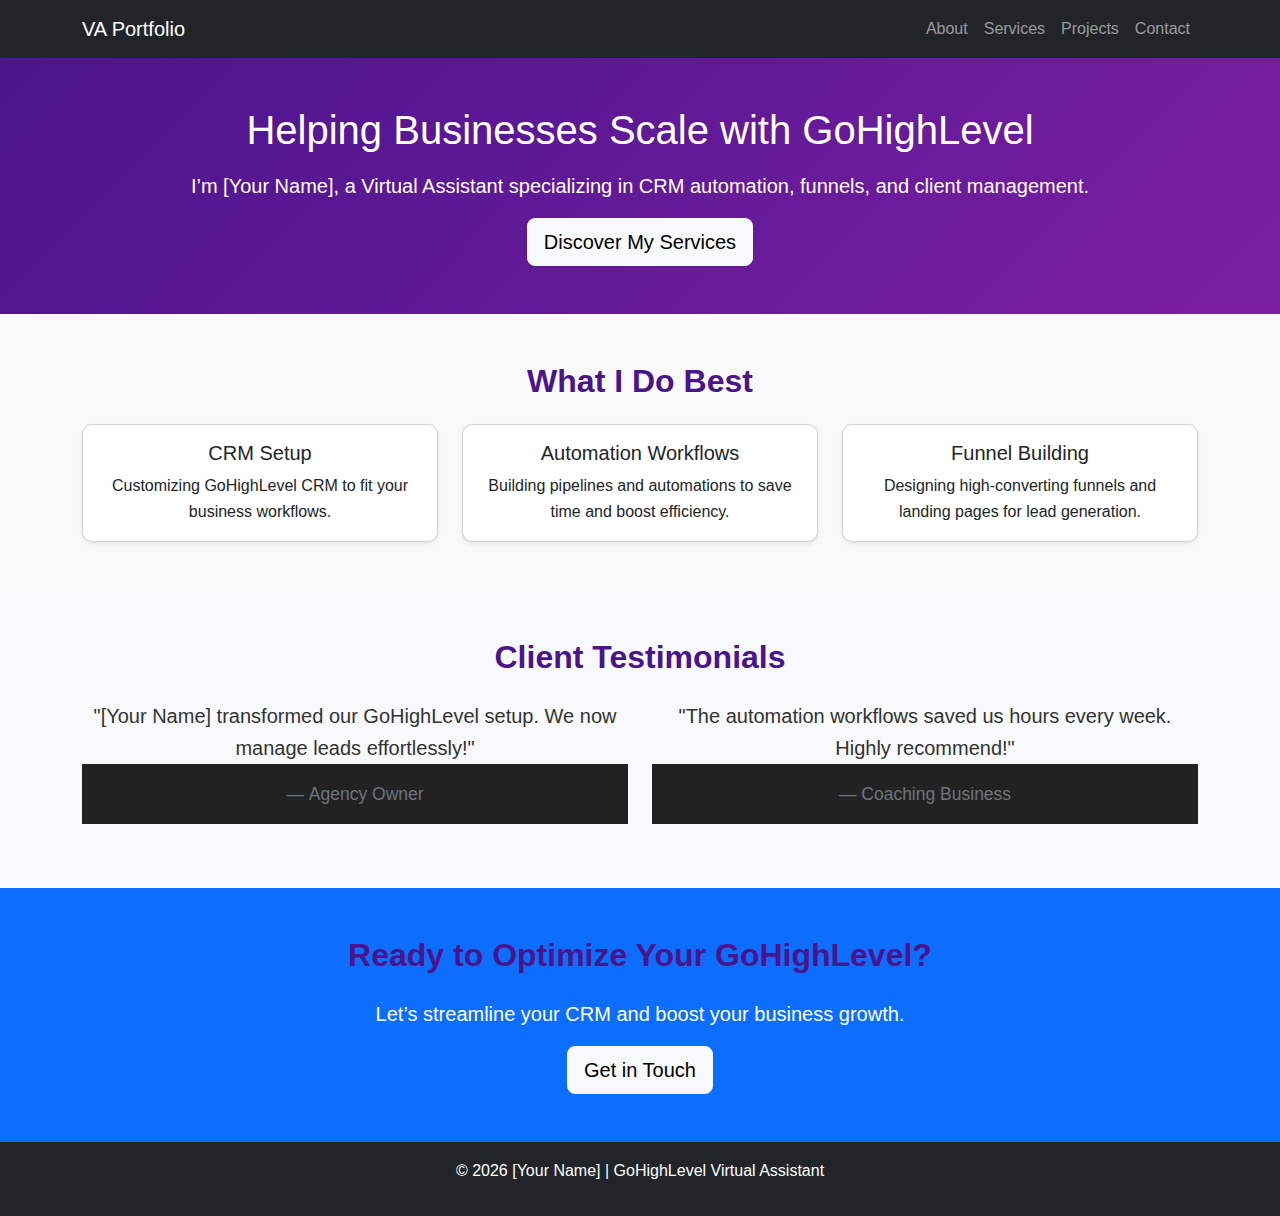
<file: index.html>
<!DOCTYPE html>
<html lang="en">
<head>
  <meta charset="UTF-8">
  <title>GoHighLevel Virtual Assistant Portfolio</title>
  <link href="https://cdn.jsdelivr.net/npm/bootstrap@5.3.2/dist/css/bootstrap.min.css" rel="stylesheet">
  <link rel="stylesheet" href="style.css">
</head>
<body>
  <!-- Navbar -->
  <nav class="navbar navbar-expand-lg navbar-dark bg-dark">
    <div class="container">
      <a class="navbar-brand" href="index.html">VA Portfolio</a>
      <button class="navbar-toggler" type="button" data-bs-toggle="collapse" data-bs-target="#navMenu">
        <span class="navbar-toggler-icon"></span>
      </button>
      <div class="collapse navbar-collapse" id="navMenu">
        <ul class="navbar-nav ms-auto">
          <li class="nav-item"><a class="nav-link" href="about.html">About</a></li>
          <li class="nav-item"><a class="nav-link" href="services.html">Services</a></li>
          <li class="nav-item"><a class="nav-link" href="projects.html">Projects</a></li>
          <li class="nav-item"><a class="nav-link" href="contact.html">Contact</a></li>
        </ul>
      </div>
    </div>
  </nav>

  <!-- Hero Section -->
  <header class="bg-primary text-white text-center py-5">
    <div class="container">
      <h1>Helping Businesses Scale with GoHighLevel</h1>
      <p class="lead">I’m [Your Name], a Virtual Assistant specializing in CRM automation, funnels, and client management.</p>
      <a href="services.html" class="btn btn-light btn-lg">Discover My Services</a>
    </div>
  </header>

  <!-- Services Highlights -->
  <section class="py-5">
    <div class="container text-center">
      <h2 class="mb-4">What I Do Best</h2>
      <div class="row">
        <div class="col-md-4">
          <div class="card shadow-sm">
            <div class="card-body">
              <h5 class="card-title">CRM Setup</h5>
              <p class="card-text">Customizing GoHighLevel CRM to fit your business workflows.</p>
            </div>
          </div>
        </div>
        <div class="col-md-4">
          <div class="card shadow-sm">
            <div class="card-body">
              <h5 class="card-title">Automation Workflows</h5>
              <p class="card-text">Building pipelines and automations to save time and boost efficiency.</p>
            </div>
          </div>
        </div>
        <div class="col-md-4">
          <div class="card shadow-sm">
            <div class="card-body">
              <h5 class="card-title">Funnel Building</h5>
              <p class="card-text">Designing high-converting funnels and landing pages for lead generation.</p>
            </div>
          </div>
        </div>
      </div>
    </div>
  </section>

  <!-- Testimonials -->
  <section class="bg-light py-5">
    <div class="container text-center">
      <h2 class="mb-4">Client Testimonials</h2>
      <div class="row">
        <div class="col-md-6">
          <blockquote class="blockquote">
            <p>"[Your Name] transformed our GoHighLevel setup. We now manage leads effortlessly!"</p>
            <footer class="blockquote-footer">Agency Owner</footer>
          </blockquote>
        </div>
        <div class="col-md-6">
          <blockquote class="blockquote">
            <p>"The automation workflows saved us hours every week. Highly recommend!"</p>
            <footer class="blockquote-footer">Coaching Business</footer>
          </blockquote>
        </div>
      </div>
    </div>
  </section>

  <!-- Call to Action -->
  <section class="py-5 text-center bg-primary text-white">
    <div class="container">
      <h2>Ready to Optimize Your GoHighLevel?</h2>
      <p class="lead">Let’s streamline your CRM and boost your business growth.</p>
      <a href="contact.html" class="btn btn-light btn-lg">Get in Touch</a>
    </div>
  </section>

  <!-- Footer -->
  <footer class="bg-dark text-white text-center py-3">
    <p>&copy; 2026 [Your Name] | GoHighLevel Virtual Assistant</p>
  </footer>

  <script src="https://cdn.jsdelivr.net/npm/bootstrap@5.3.2/dist/js/bootstrap.bundle.min.js"></script>
</body>
</html>
</file>
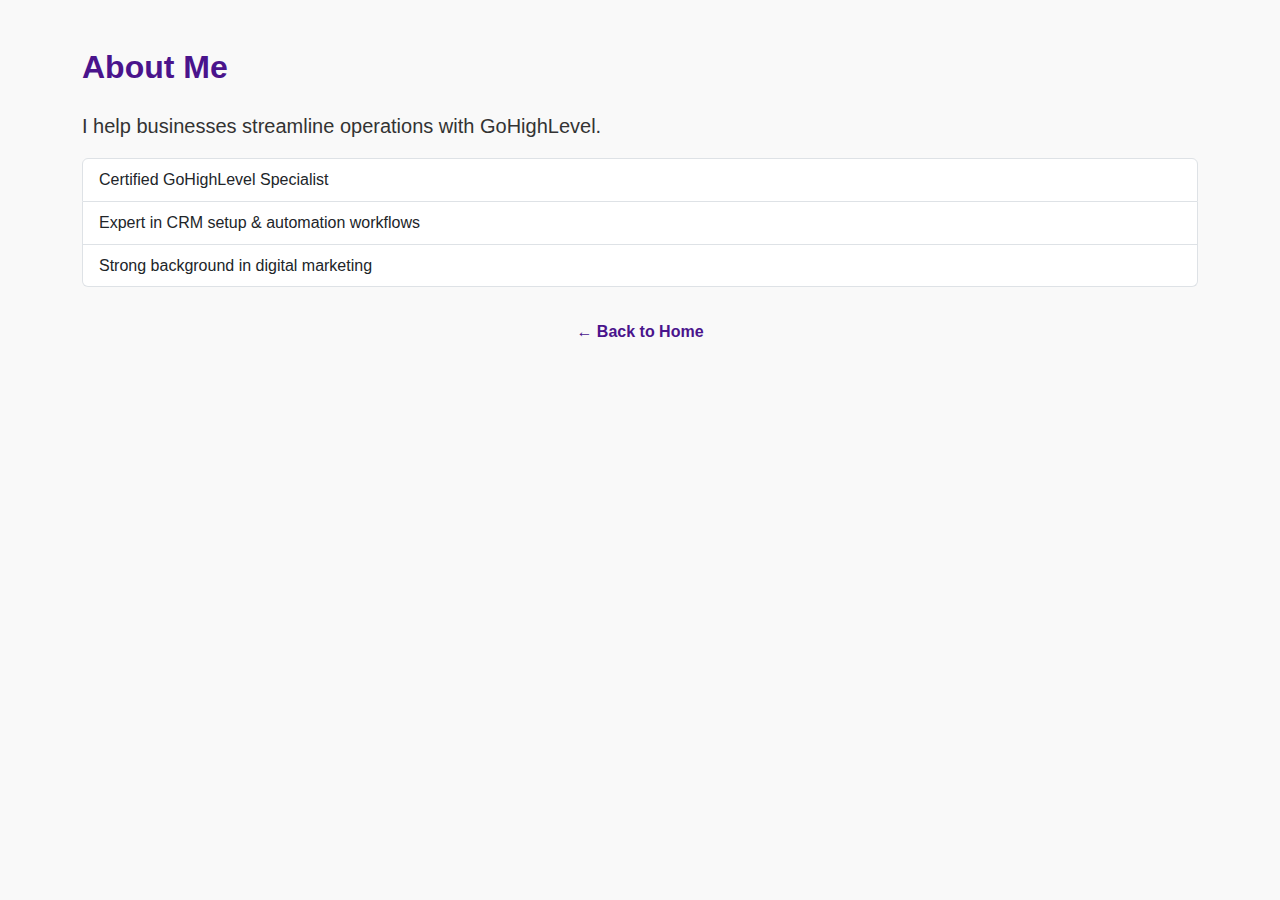
<file: about.html>
<!DOCTYPE html>
<html lang="en">
<head>
  <meta charset="UTF-8">
  <title>About Me | GoHighLevel VA</title>
  <link href="https://cdn.jsdelivr.net/npm/bootstrap@5.3.2/dist/css/bootstrap.min.css" rel="stylesheet">
  <link rel="stylesheet" href="style.css">
</head>
<body>
  <div class="container py-5">
    <h2 class="mb-4">About Me</h2>
    <p class="lead">I help businesses streamline operations with GoHighLevel.</p>
    <ul class="list-group">
      <li class="list-group-item">Certified GoHighLevel Specialist</li>
      <li class="list-group-item">Expert in CRM setup & automation workflows</li>
      <li class="list-group-item">Strong background in digital marketing</li>
    </ul>
    <div class="back-home">
      <a href="index.html">← Back to Home</a>
    </div>
  </div>
</body>
</html>
</file>
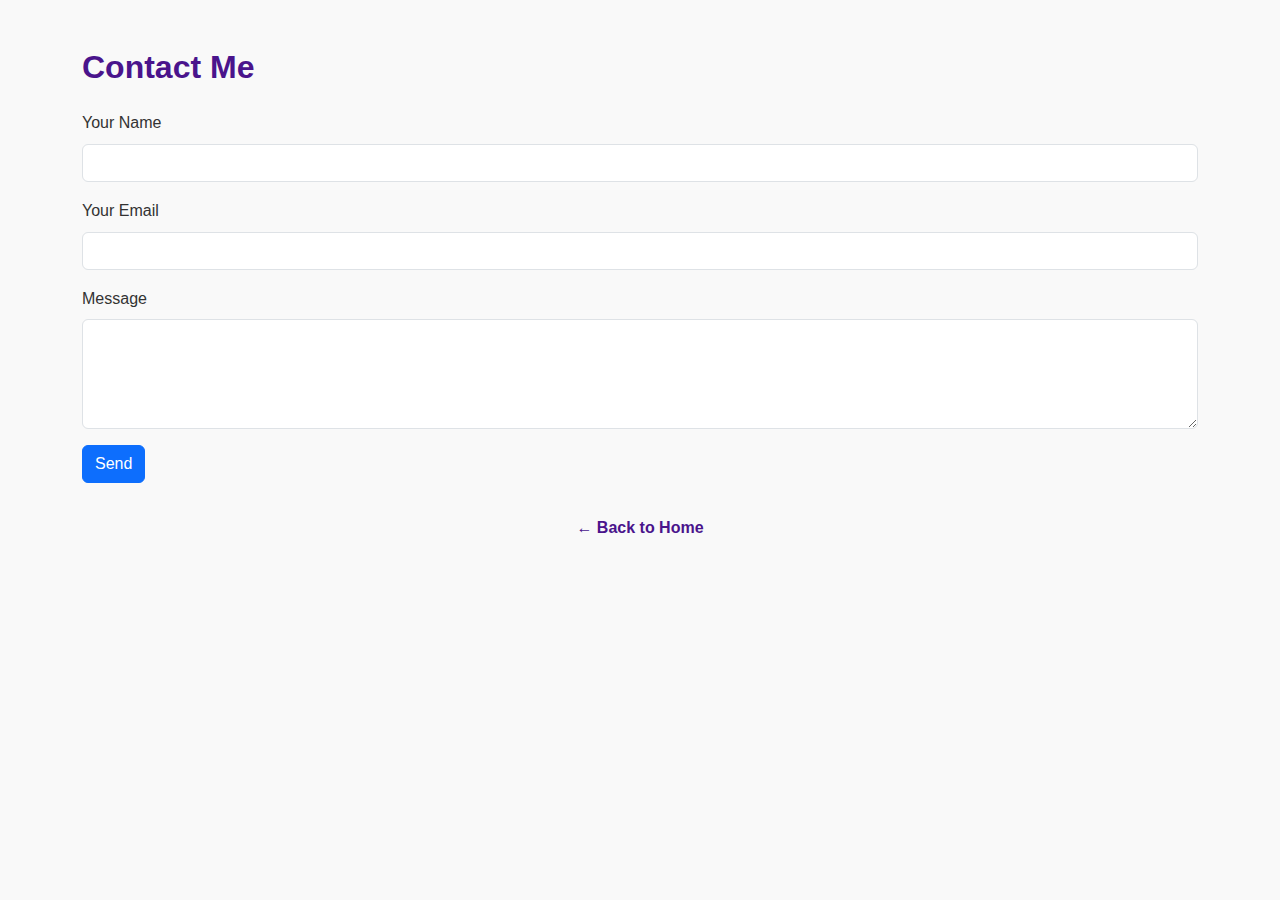
<file: contact.html>
<!DOCTYPE html>
<html lang="en">
<head>
  <meta charset="UTF-8">
  <title>Contact | GoHighLevel VA</title>
  <link href="https://cdn.jsdelivr.net/npm/bootstrap@5.3.2/dist/css/bootstrap.min.css" rel="stylesheet">
  <link rel="stylesheet" href="style.css">
</head>
<body>
  <div class="container py-5">
    <h2 class="mb-4">Contact Me</h2>
    <form>
      <div class="mb-3">
        <label for="name" class="form-label">Your Name</label>
        <input type="text" class="form-control" id="name">
      </div>
      <div class="mb-3">
        <label for="email" class="form-label">Your Email</label>
        <input type="email" class="form-control" id="email">
      </div>
      <div class="mb-3">
        <label for="message" class="form-label">Message</label>
        <textarea class="form-control" id="message" rows="4"></textarea>
      </div>
      <button type="submit" class="btn btn-primary">Send</button>
    </form>
    <div class="back-home">
      <a href="index.html">← Back to Home</a>
    </div>
  </div>
</body>
</html>
</file>
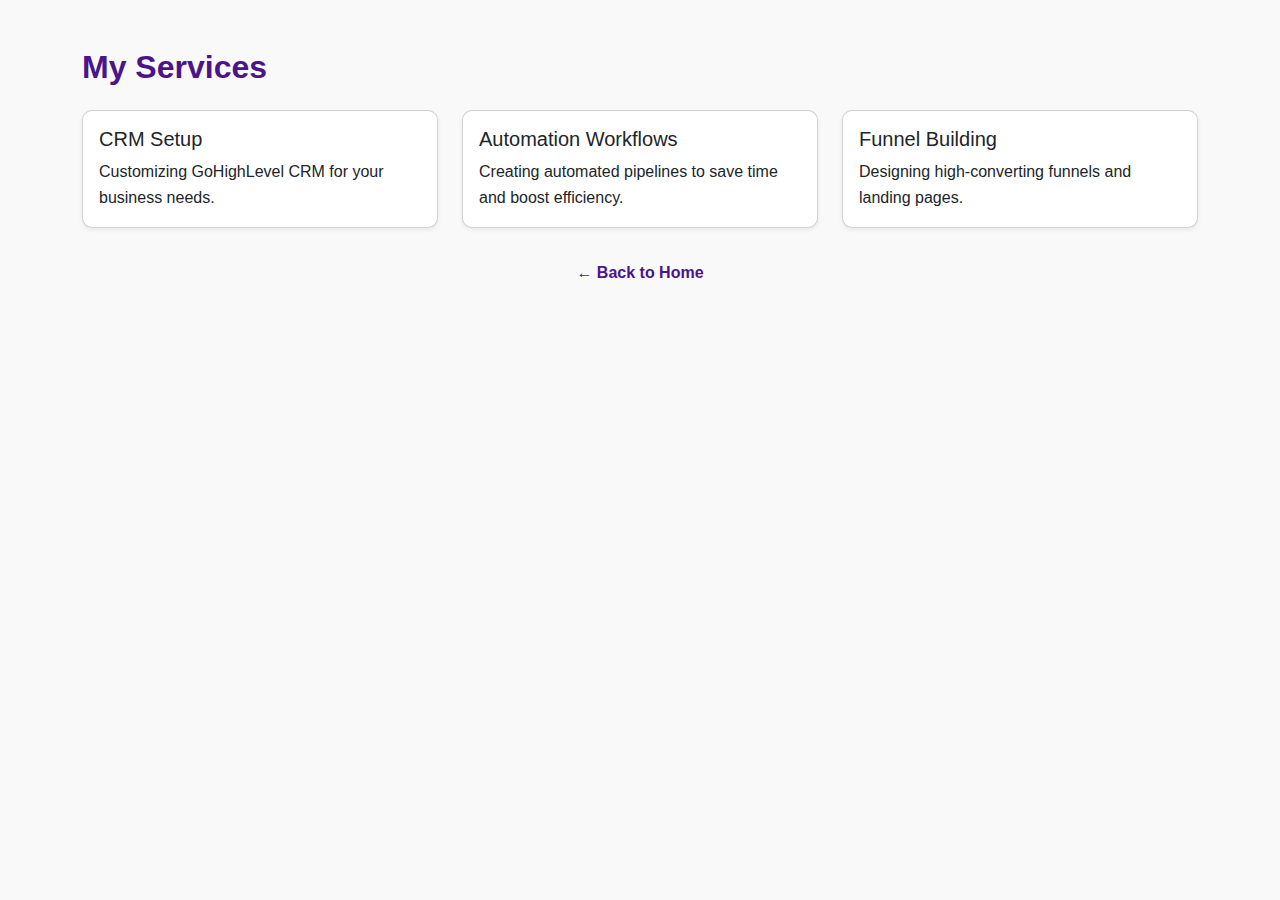
<file: services.html>
<!DOCTYPE html>
<html lang="en">
<head>
  <meta charset="UTF-8">
  <title>Services | GoHighLevel VA</title>
  <link href="https://cdn.jsdelivr.net/npm/bootstrap@5.3.2/dist/css/bootstrap.min.css" rel="stylesheet">
  <link rel="stylesheet" href="style.css">
</head>
<body>
  <div class="container py-5">
    <h2 class="mb-4">My Services</h2>
    <div class="row">
      <div class="col-md-4">
        <div class="card shadow-sm">
          <div class="card-body">
            <h5 class="card-title">CRM Setup</h5>
            <p class="card-text">Customizing GoHighLevel CRM for your business needs.</p>
          </div>
        </div>
      </div>
      <div class="col-md-4">
        <div class="card shadow-sm">
          <div class="card-body">
            <h5 class="card-title">Automation Workflows</h5>
            <p class="card-text">Creating automated pipelines to save time and boost efficiency.</p>
          </div>
        </div>
      </div>
      <div class="col-md-4">
        <div class="card shadow-sm">
          <div class="card-body">
            <h5 class="card-title">Funnel Building</h5>
            <p class="card-text">Designing high-converting funnels and landing pages.</p>
          </div>
        </div>
      </div>
    </div>
    <div class="back-home">
      <a href="index.html">← Back to Home</a>
    </div>
  </div>
</body>
</html>
</file>
<file: style.css>
/* Global Reset */
* {
  margin: 0;
  padding: 0;
  box-sizing: border-box;
}

/* Body & Typography */
body {
  font-family: 'Segoe UI', Arial, sans-serif;
  background: #f9f9f9;
  color: #333;
  line-height: 1.6;
}

/* Navbar */
.navbar {
  margin-bottom: 0;
}

/* Headers */
header {
  background: linear-gradient(135deg, #4a148c, #7b1fa2);
  color: #fff;
  padding: 3rem 1rem;
  text-align: center;
}

header h1 {
  font-size: 2.5rem;
  margin-bottom: 1rem;
}

header p {
  font-size: 1.2rem;
}

/* Sections */
section {
  padding: 3rem 1rem;
}

h2 {
  margin-bottom: 1.5rem;
  font-weight: bold;
  color: #4a148c;
}

/* Cards */
.card {
  border-radius: 10px;
  transition: transform 0.2s ease-in-out;
}

.card:hover {
  transform: translateY(-5px);
}

/* Footer */
footer {
  background: #222;
  color: #fff;
  padding: 1rem;
  text-align: center;
}

/* Back to Home Link */
.back-home {
  display: block;
  margin-top: 2rem;
  text-align: center;
}

.back-home a {
  text-decoration: none;
  color: #4a148c;
  font-weight: bold;
}

.back-home a:hover {
  text-decoration: underline;
}
</file>
